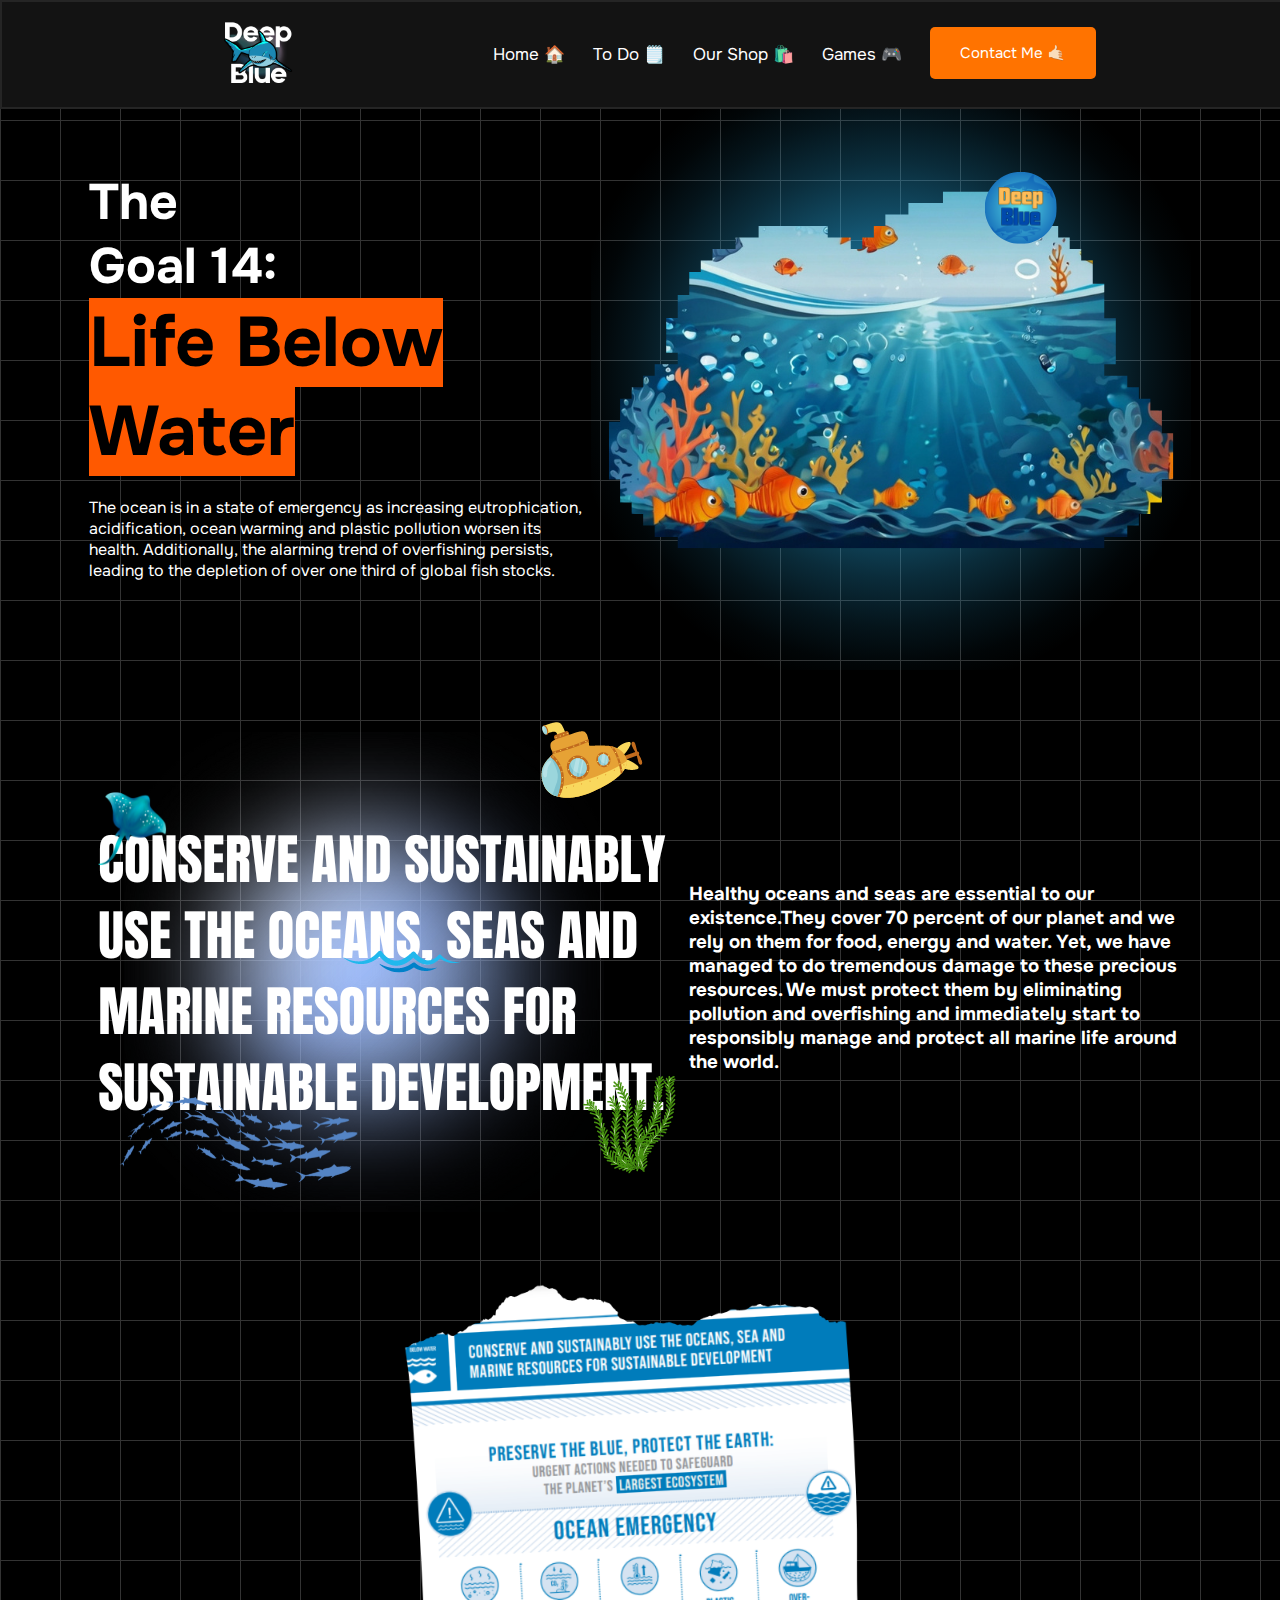
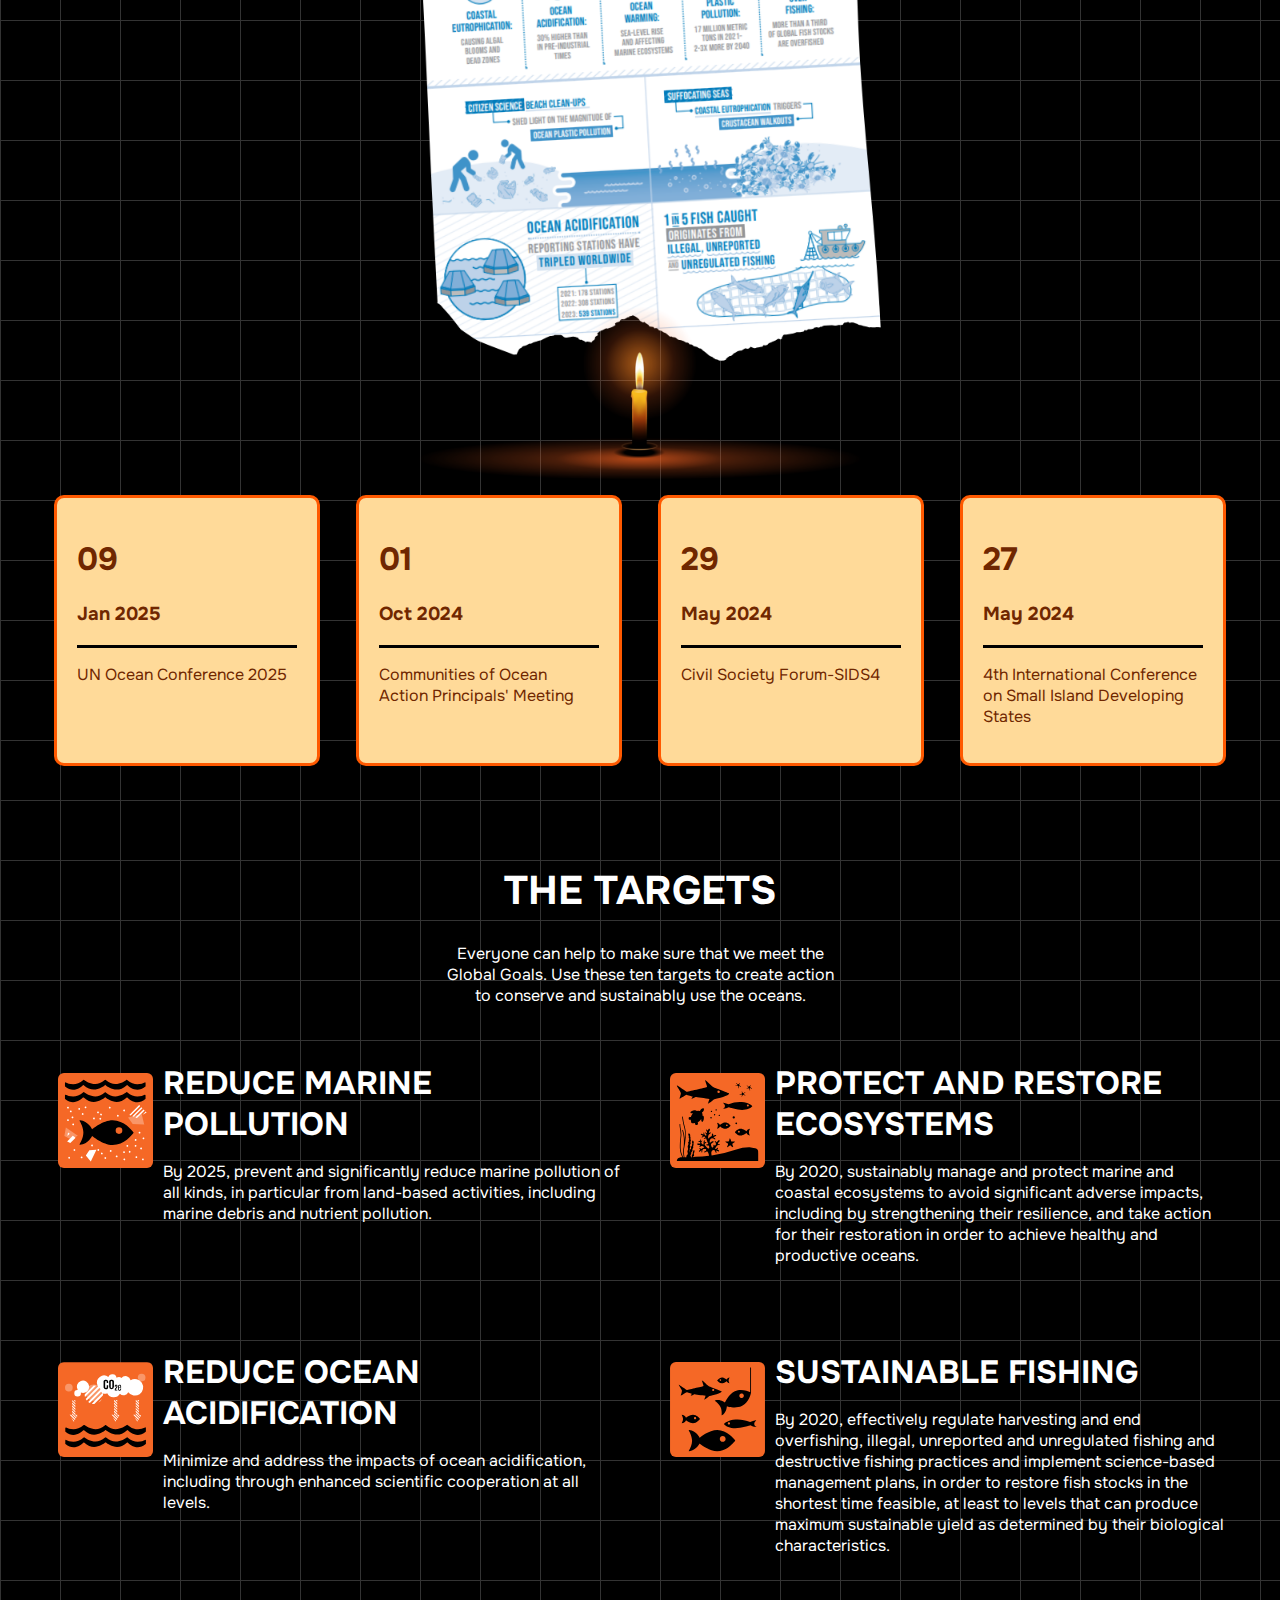
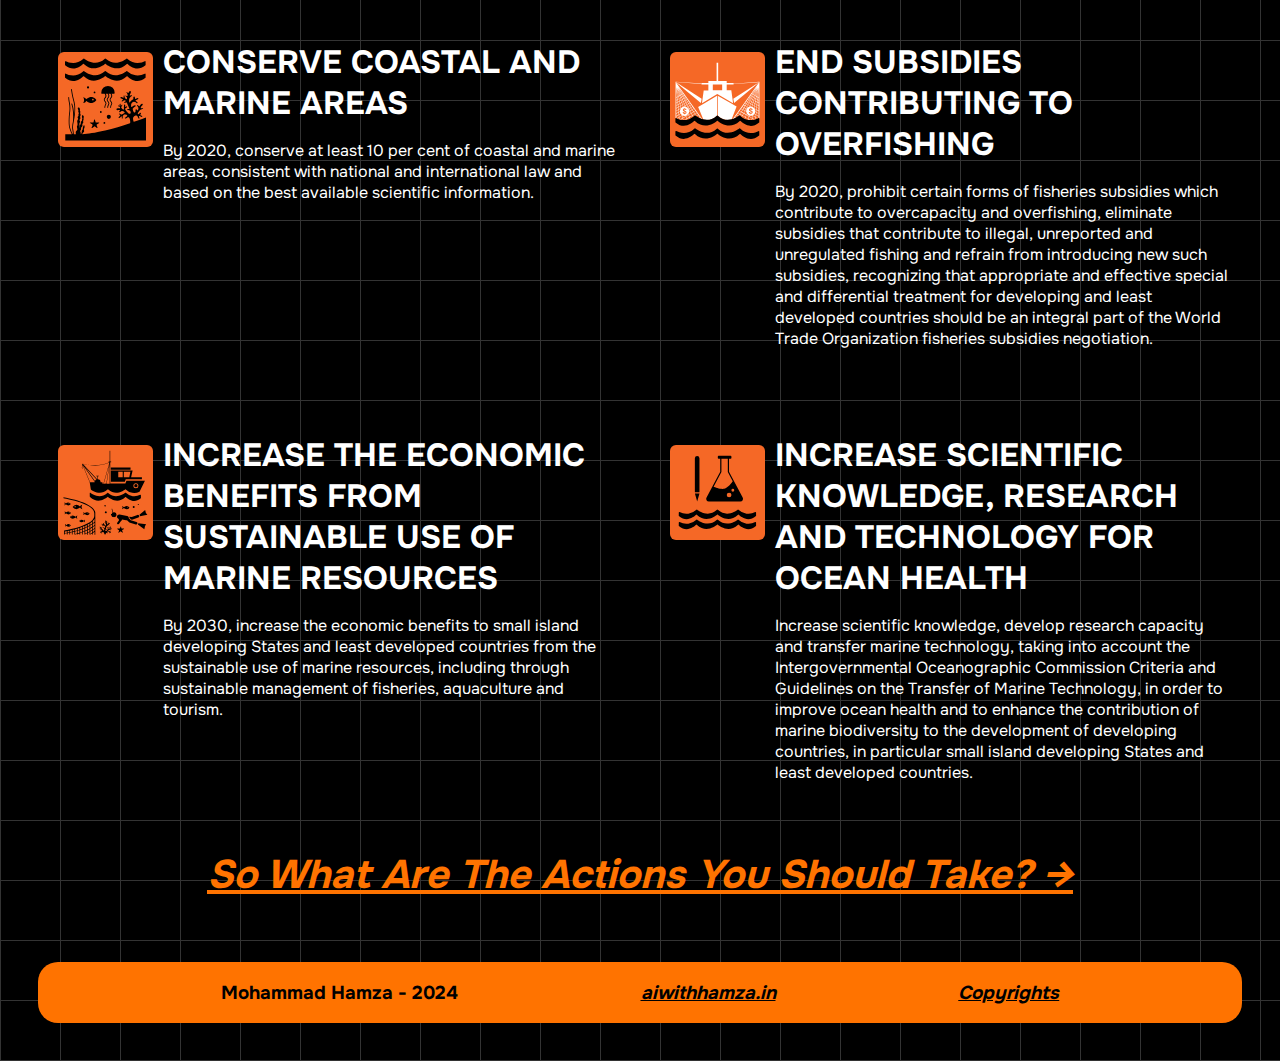
<file: index.html>
<!DOCTYPE html>
<html>

<head>
        <meta charset="utf-8">
        <meta name="viewport" content="width=device-width">
        <title>Deep Blue</title>
        <link href="style.css" rel="stylesheet" type="text/css" />
        <link rel="preconnect" href="https://fonts.googleapis.com">
        <link rel="preconnect" href="https://fonts.gstatic.com" crossorigin>
        <link rel="preconnect" href="https://fonts.googleapis.com">
<link rel="preconnect" href="https://fonts.gstatic.com" crossorigin>
<link href="https://fonts.googleapis.com/css2?family=Onest:wght@100..900&family=Poppins:ital,wght@0,100;0,200;0,300;0,400;0,500;0,600;0,700;0,800;0,900;1,100;1,200;1,300;1,400;1,500;1,600;1,700;1,800;1,900&display=swap" rel="stylesheet">
</head>

<body>
        

        <div id="cursor"></div>

        <center>
                <nav>
                        <div class="nav_logo">
                                <img src="logo.png" alt="Deep-Blue Logo">
                        </div>
                        <div class="nav_links">
                                <a target="_blank" href="index.html" style="color: white; text-decoration: none;">
                                        <p>Home 🏠</p>
                                </a>
                                <a target="_blank" href="action.html" style="color: white; text-decoration: none;">
                                        <p>To Do 🗒️</p>
                                        <a tar href="https://deep-blue-sea.printify.me/"
                                                style="color: white; text-decoration: none;">
                                                <p>Our Shop 🛍️</p>
                                        </a>
                                        <a tar href="game.html" style="color: white; text-decoration: none;">
                                                <p>Games 🎮</p>
                                        </a>
                                        <a tar href="contact.html"><button class="contact-me-button"
                                                        style="color: white; text-decoration: none;">Contact Me
                                                        🤙🏻</button></a>
                        </div>
                </nav>
        </center>
        <br><br>

        <center>
                <div class="hero">
                        <div class="hero-text">
                                <h1>
                                        <span style="font-size: 50px;">The <br>Goal 14:</span> <br><span
                                                style="font-size: 70px;background-color:rgb(255, 89, 0);color:black;">Life
                                                Below Water</span>
                                </h1>
                                <p>The ocean is in a state of emergency as increasing eutrophication, acidification,
                                        ocean warming and plastic pollution worsen its health. Additionally, the
                                        alarming trend of overfishing persists, leading to the depletion of over one
                                        third of global fish stocks.
                                </p>
                        </div>

                        <div class="hero-img">
                                <img src="hero.png" alt="Hero Image">
                        </div>
                </div>

                
                <div class="hero">
                        <div class="hero-img2">
                                <img src="hero-2.png" alt="Hero Image">
                        </div>
                        <div class="hero-text">


                                <h3>Healthy oceans and seas are essential to our existence.They cover 70 percent of our
                                        planet and we rely on them for food, energy and water. Yet, we have managed to
                                        do tremendous damage to these precious resources. We must protect them by
                                        eliminating pollution and overfishing and immediately start to responsibly
                                        manage and protect all marine life around the world.


                                </h3>
                        </div>
                </div>
                <img src="save-the-ocean-post.png" class="save-the-ocean-post" style="height:800px;">
        </center>
        <div class="card-wrap">
                <div class="card-1">
                        <h1>09</h1>
                        <h3> Jan 2025</h3>
                        <hr style="background-color: black;border: 0px;height: 3px;">
                        <p>UN Ocean Conference 2025</p>
                </div>
                <div class="card-2">
                        <h1>01 </h1>
                        <h3> Oct 2024</h3>
                        <hr style="background-color: black;border: 0px;height: 3px;">
                        <p>Communities of Ocean Action Principals' Meeting </p>
                </div>
                <div class="card-3">
                        <h1>29 </h1>
                        <h3> May 2024</h3>
                        <hr style="background-color: black;border: 0px;height: 3px;">
                        <p>Civil Society Forum-SIDS4</p>
                </div>
                <div class="card-4">
                        <h1>27 </h1>
                        <h3> May 2024</h3>
                        <hr style="background-color: black;border: 0px;height: 3px;">
                        <p>4th International Conference on Small Island Developing States</p>
                </div>
        </div>
        <br>
        <br><br>
        <center>
                <h1 style="color:rgb(255, 255, 255);font-size: 40px;">THE TARGETS</h1>
                <p style="color:white;width: 400px;">Everyone can help to make sure that we meet the Global Goals. Use
                        these ten targets to create action to conserve and sustainably use the oceans.</p>
        </center>
        <br>
        <div class="target-card-wrap">
                <div class="target-card-wrap-c">
                        <div class="targets target-1">
                                <img src="REDUCE MARINE POLLUTION.svg">
                                <div>
                                        <h1>REDUCE MARINE POLLUTION</h1>
                                        <p>By 2025, prevent and significantly reduce marine pollution of all kinds, in
                                                particular from land-based activities, including marine debris and
                                                nutrient pollution.</p>
                                </div>
                        </div>
                        <div class="targets target-2">
                                <img src="PROTECT AND RESTORE ECOSYSTEMS.svg">
                                <div>
                                        <h1>PROTECT AND RESTORE ECOSYSTEMS</h1>
                                        <p>By 2020, sustainably manage and protect marine and coastal ecosystems to
                                                avoid significant adverse impacts, including by strengthening their
                                                resilience, and take action for their restoration in order to achieve
                                                healthy and productive oceans. </p>
                                </div>
                        </div>
                </div>
                <div class="target-card-wrap-c">
                        <div class="targets target-1">
                                <img src="REDUCE OCEAN ACIDIFICATION.svg">
                                <div>
                                        <h1>REDUCE OCEAN ACIDIFICATION</h1>
                                        <p>Minimize and address the impacts of ocean acidification, including through
                                                enhanced scientific cooperation at all levels.</p>
                                </div>
                        </div>
                        <div class="targets target-2">
                                <img src="SUSTAINABLE FISHING.svg">
                                <div>
                                        <h1>SUSTAINABLE FISHING</h1>
                                        <p>By 2020, effectively regulate harvesting and end overfishing, illegal,
                                                unreported and unregulated fishing and destructive fishing practices and
                                                implement science-based management plans, in order to restore fish
                                                stocks in the shortest time feasible, at least to levels that can
                                                produce maximum sustainable yield as determined by their biological
                                                characteristics.</p>
                                </div>
                        </div>
                </div>
                <div class="target-card-wrap-c">
                        <div class="targets target-1">
                                <img src="CONSERVE COASTAL AND MARINE AREAS.svg">
                                <div>
                                        <h1>CONSERVE COASTAL AND MARINE AREAS</h1>
                                        <p>By 2020, conserve at least 10 per cent of coastal and marine areas,
                                                consistent with national and international law and based on the best
                                                available scientific information.</p>
                                </div>
                        </div>
                        <div class="targets target-2">
                                <img src="END SUBSIDIES CONTRIBUTING TO OVERFISHING.svg">
                                <div>
                                        <h1>END SUBSIDIES CONTRIBUTING TO OVERFISHING</h1>
                                        <p>By 2020, prohibit certain forms of fisheries subsidies which contribute to
                                                overcapacity and overfishing, eliminate subsidies that contribute to
                                                illegal, unreported and unregulated fishing and refrain from introducing
                                                new such subsidies, recognizing that appropriate and effective special
                                                and differential treatment for developing and least developed countries
                                                should be an integral part of the World Trade Organization fisheries
                                                subsidies negotiation.</p>
                                </div>
                        </div>
                </div>
                <div class="target-card-wrap-c">
                        <div class="targets target-1">
                                <img src="INCREASE THE ECONOMIC BENEFITS FROM SUSTAINABLE USE OF MARINE RESOURCES.svg">
                                <div>
                                        <h1>INCREASE THE ECONOMIC BENEFITS FROM SUSTAINABLE USE OF MARINE RESOURCES</h1>
                                        <p>By 2030, increase the economic benefits to small island developing States and
                                                least developed countries from the sustainable use of marine resources,
                                                including through sustainable management of fisheries, aquaculture and
                                                tourism.</p>
                                </div>
                        </div>
                        <div class="targets target-2">
                                <img src="INCREASE SCIENTIFIC KNOWLEDGE, RESEARCH AND TECHNOLOGY FOR OCEAN HEALTH.svg">
                                <div>
                                        <h1>INCREASE SCIENTIFIC KNOWLEDGE, RESEARCH AND TECHNOLOGY FOR OCEAN HEALTH</h1>
                                        <p>Increase scientific knowledge, develop research capacity and transfer marine
                                                technology, taking into account the Intergovernmental Oceanographic
                                                Commission Criteria and Guidelines on the Transfer of Marine Technology,
                                                in order to improve ocean health and to enhance the contribution of
                                                marine biodiversity to the development of developing countries, in
                                                particular small island developing States and least developed countries.
                                        </p>
                                </div>
                        </div>
                </div>
        </div>

        
                                <a href="action.html" style="font-size: 20px;color:#ff7300;text-align: center;"><h1><i>So What Are The Actions You Should Take? →</i></h1></a>

                                <br>
                        <footer>

                                <h3>Mohammad Hamza - 2024</h3>
                                <a href="https://aiwithhamza.in">
                                        <h3><i>aiwithhamza.in</i></h3>
                                </a>
                                <a href="copyright.html">
                                        <h3><i>Copyrights</i></h3>
                                </a>
                        </footer>
<center>
                        <div id="loader-overlay">
                                <div class="loader"></div>
                                <div id="loader-text">Loading...
                                        <br>
                                        <p style="color: rgb(255, 92, 92);font-size: 10px;">This Website Might Take Time To Load As It has a lot of High Quality Components</p>
                                        
                                </div>
                                
                        </div>

                        <script>
                                
                                // JavaScript for loader functionality
                                document.onreadystatechange = function () {
                                        if (document.readyState !== "complete") {
                                                document.getElementById("loader-overlay").style.display = "block";
                                        } else {
                                                document.getElementById("loader-overlay").style.display = "none";
                                        }
                                };



                                const cursor = document.querySelector("#cursor");

                                document.addEventListener("mousemove", (e) => {
                                        cursor.style.left = e.clientX + "px";
                                        cursor.style.top = e.clientY + "px";
                                });

                        </script>

</body>

</html>
</file>
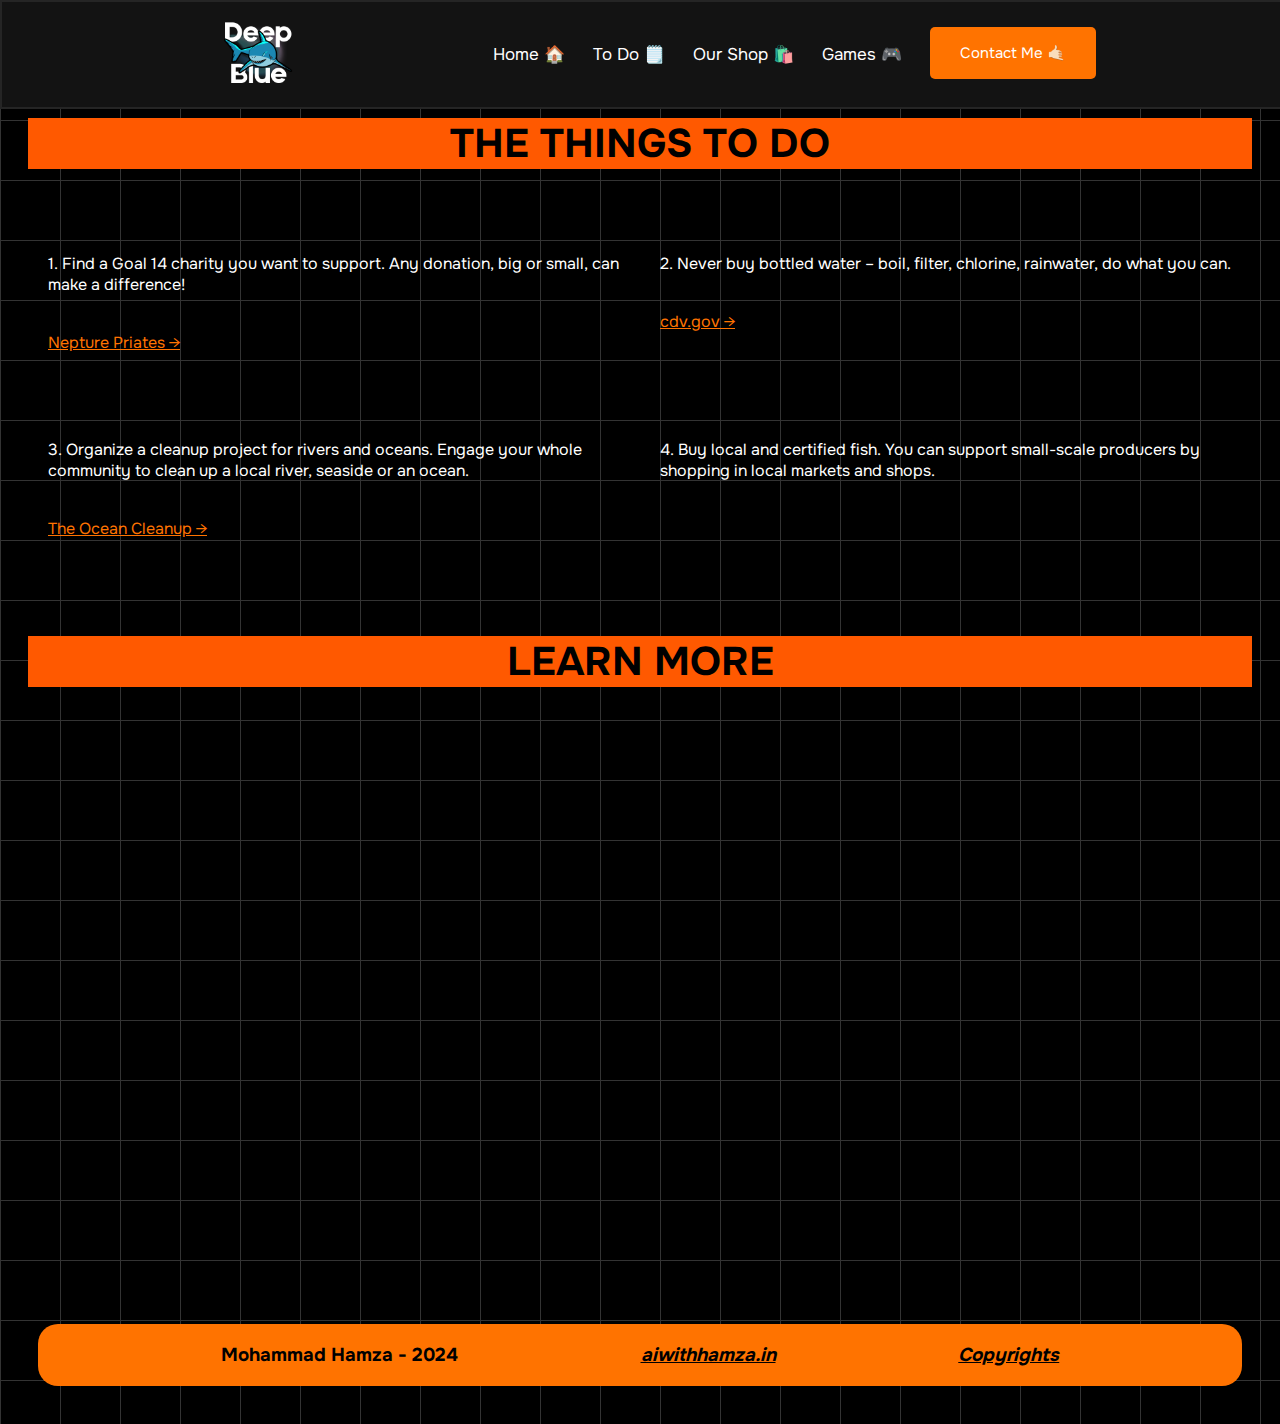
<file: action.html>
<!DOCTYPE html>
<html>

<head>
        <meta charset="utf-8">
        <meta name="viewport" content="width=device-width">
        <title>Deep Blue</title>
        <link href="style.css" rel="stylesheet" type="text/css" />
        <link rel="preconnect" href="https://fonts.googleapis.com">
        <link rel="preconnect" href="https://fonts.gstatic.com" crossorigin>
        <link rel="preconnect" href="https://fonts.googleapis.com">
<link rel="preconnect" href="https://fonts.gstatic.com" crossorigin>
<link href="https://fonts.googleapis.com/css2?family=Onest:wght@100..900&family=Poppins:ital,wght@0,100;0,200;0,300;0,400;0,500;0,600;0,700;0,800;0,900;1,100;1,200;1,300;1,400;1,500;1,600;1,700;1,800;1,900&display=swap" rel="stylesheet">
</head>

<body>

        <div id="cursor"></div>
        <center>
                <nav>
                        <div class="nav_logo">
                                <img src="logo.png" alt="Deep-Blue Logo">
                        </div>
                        <div class="nav_links">
                                <a target="_blank" href="index.html" style="color: white; text-decoration: none;">
                                        <p>Home 🏠</p>
                                </a>
                                <a target="_blank" href="action.html" style="color: white; text-decoration: none;">
                                        <p>To Do 🗒️</p>
                                        <a tar href="https://deep-blue-sea.printify.me/"
                                                style="color: white; text-decoration: none;">
                                                <p>Our Shop 🛍️</p>
                                        </a>
                                        <a tar href="game.html" style="color: white; text-decoration: none;">
                                                <p>Games 🎮</p>
                                        </a>
                                        <a tar href="contact.html"><button class="contact-me-button"
                                                        style="color: white; text-decoration: none;">Contact Me
                                                        🤙🏻</button></a>
                        </div>
                </nav>
        </center>
        <br><br><br>
        
                <center>
                        <h1 style="background-color:rgb(255, 89, 0);color:black;font-size: 40px;width: auto;">THE THINGS TO DO
                        </h1>
        
                </center>
                <br>
                <div class="target-card-wrap">
                        <div class="target-card-wrap-c">
                                <div class="targets target-1">
                                        <div>
                                                <p>1. Find a Goal 14 charity you want to support. Any donation, big or small,
                                                        can make a difference!</p>
                                                        
                                                        <br>
        <a href="https://www.neptunespirates.org/" style="color: #ff7300;" target="_blank">Nepture Priates →</a>
                                        </div>
                                </div>
                                <div class="targets target-2">
                                        <div>
                                                <p>2. Never buy bottled water – boil, filter, chlorine, rainwater, do what you
                                                        can.
                                                </p>
                                                <br>
        <a href="https://www.cdc.gov/healthywater/emergency/making-water-safe.html" style="color: #ff7300;" target="_blank">cdv.gov →</a>
                                        </div>
                                </div>
                        </div>
                        <div class="target-card-wrap-c">
                                <div class="targets target-1">
                                        <div>
                                                <p>3. Organize a cleanup project for rivers and oceans. Engage your whole
                                                        community to clean up a local river, seaside or an ocean.
                                                </p>
                                                <br>
        <a href="https://theoceancleanup.com/" style="color: #ff7300;" target="_blank">The Ocean Cleanup →</a>
                                        </div>
                                </div>
                                <div class="targets target-2">
                                        <div>
                                                <p>4. Buy local and certified fish. You can support small-scale producers by
                                                        shopping in local markets and shops.
                                                </p>
                                                <br>
        
                                        </div>
                                </div>
                        </div>
<br>

<center>
        <h1 style="background-color:rgb(255, 89, 0);color:black;font-size: 40px;width: auto;">LEARN MORE
        </h1>
        <div style="display: flex;justify-content: space-evenly;">
                <iframe allowfullscreen="allowfullscreen" scrolling="no" class="fp-iframe" src="https://heyzine.com/flip-book/f21db0bcfc.html" style="border: 0px; width: 373px; height: 600px;"></iframe>
                <iframe allowfullscreen="allowfullscreen" scrolling="no" class="fp-iframe" src="https://heyzine.com/flip-book/85f1d2b838.html" style="border: 0px; width: 381px; height: 600px;"></iframe>
                <iframe allowfullscreen="allowfullscreen" scrolling="no" class="fp-iframe" src="https://heyzine.com/flip-book/e96e625955.html" style="border: 0px; width: 389px; height: 600px;"></iframe>
        </div>
                        <footer>

                                <h3>Mohammad Hamza - 2024</h3>
                                <a href="https://aiwithhamza.in">
                                        <h3><i>aiwithhamza.in</i></h3>
                                </a>
                                <a href="copyright.html">
                                        <h3><i>Copyrights</i></h3>
                                </a>
                        </footer>

                        <div id="loader-overlay">
                                <div class="loader"></div>
                                <div id="loader-text">Loading...
                                        <br>
                                        <p style="color: rgb(255, 92, 92);font-size: 10px;">This Website Might Take Time To Load As It has a lot of High Quality Components</p>
                                </div>
                        </div>

                        <script>
                                // JavaScript for loader functionality
                                document.onreadystatechange = function () {
                                        if (document.readyState !== "complete") {
                                                document.getElementById("loader-overlay").style.display = "block";
                                        } else {
                                                document.getElementById("loader-overlay").style.display = "none";
                                        }
                                };



                                const cursor = document.querySelector("#cursor");

                                document.addEventListener("mousemove", (e) => {
                                        cursor.style.left = e.clientX + "px";
                                        cursor.style.top = e.clientY + "px";
                                });

                        </script>

</body>

</html>
</file>
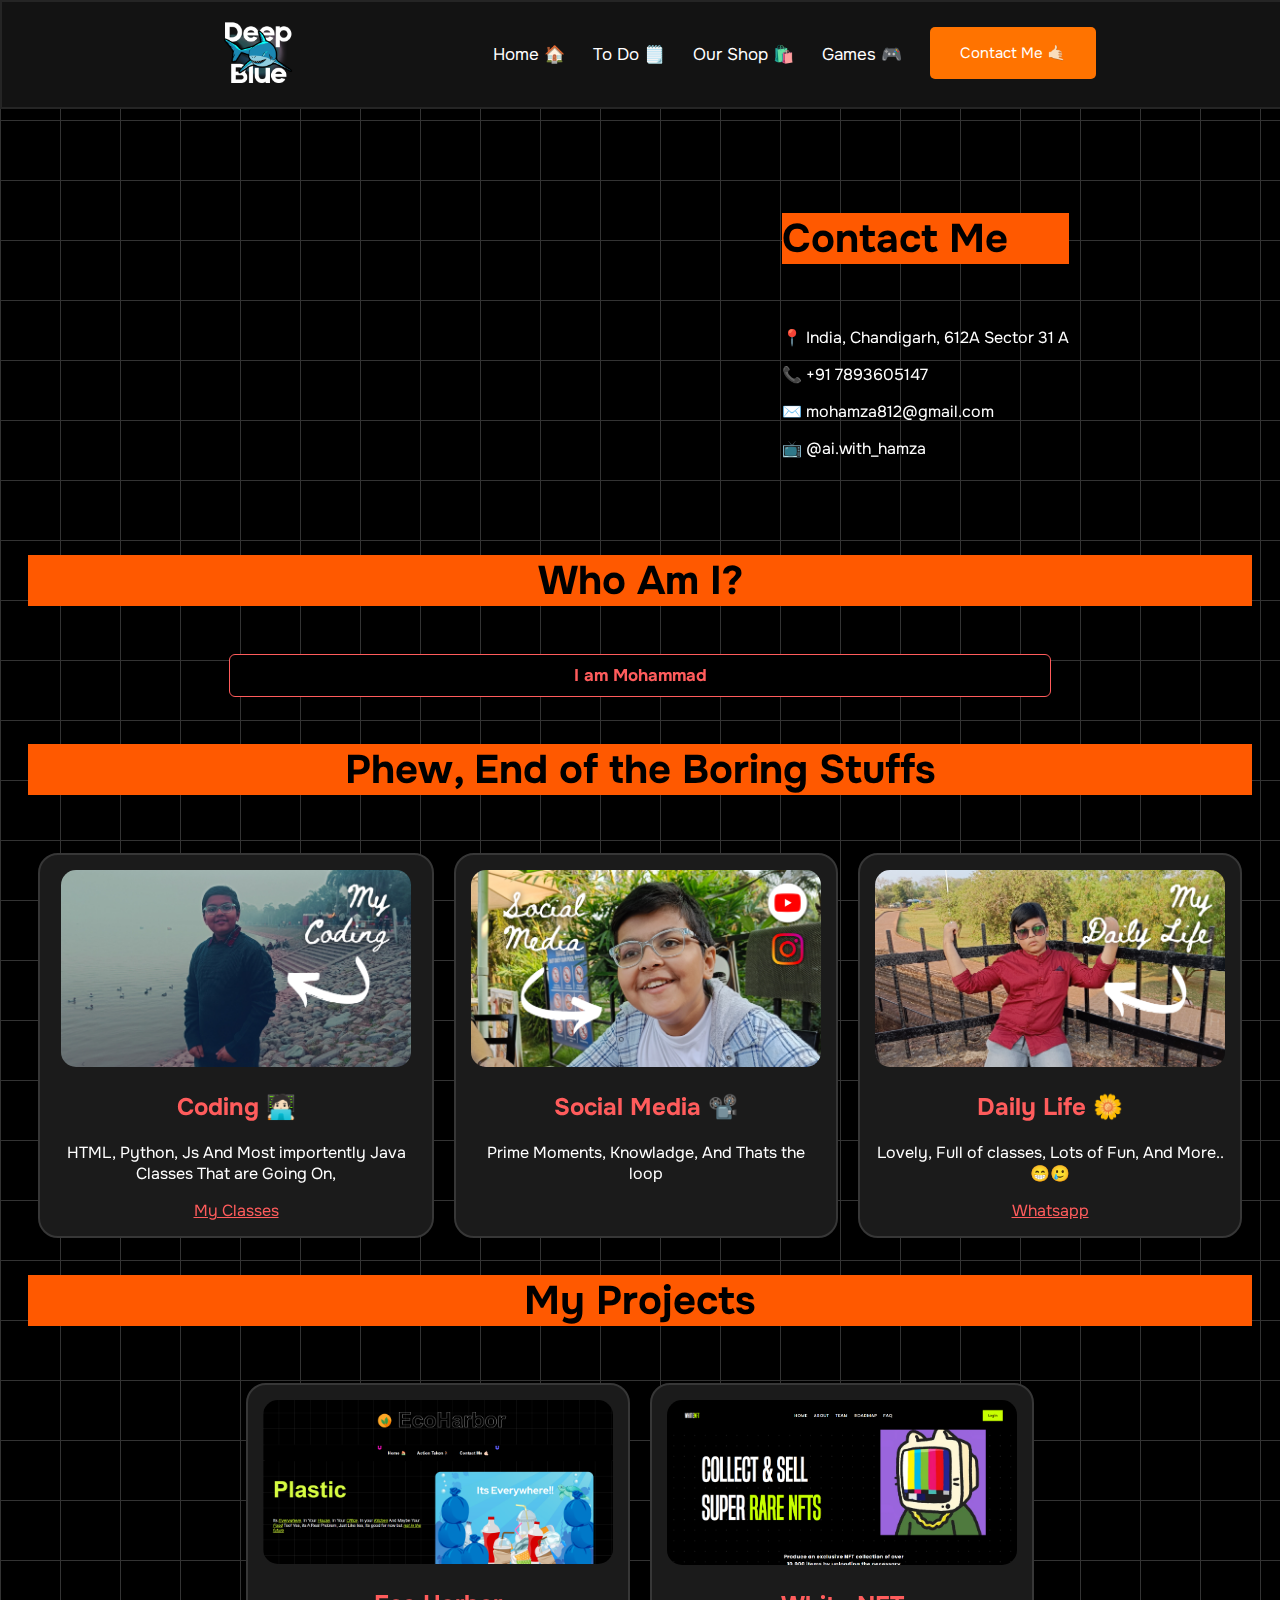
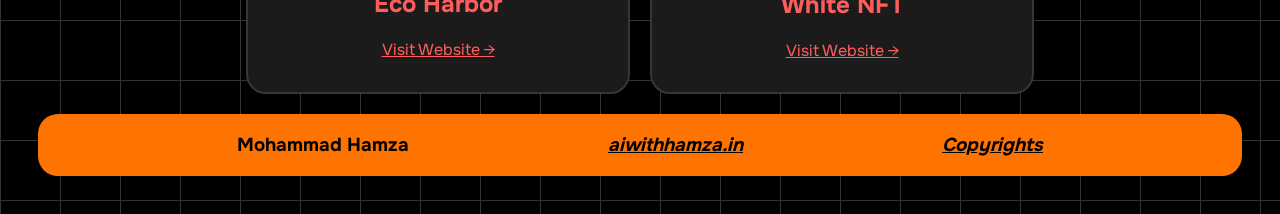
<file: contact.html>
<!DOCTYPE html>
<html>

<head>
        <meta charset="utf-8">
        <meta name="viewport" content="width=device-width">
        <title>Deep Blue</title>
        <link href="style.css" rel="stylesheet" type="text/css" />
        <link rel="preconnect" href="https://fonts.googleapis.com">
        <link rel="preconnect" href="https://fonts.gstatic.com" crossorigin>
        <link rel="preconnect" href="https://fonts.googleapis.com">
<link rel="preconnect" href="https://fonts.gstatic.com" crossorigin>
<link href="https://fonts.googleapis.com/css2?family=Onest:wght@100..900&family=Poppins:ital,wght@0,100;0,200;0,300;0,400;0,500;0,600;0,700;0,800;0,900;1,100;1,200;1,300;1,400;1,500;1,600;1,700;1,800;1,900&display=swap" rel="stylesheet">
</head>

<body>
        <div id="cursor"></div>

        <center>
                <nav>
                        <div class="nav_logo">
                                <img src="logo.png" alt="Deep-Blue Logo">
                        </div>
                        <div class="nav_links">
                                <a target="_blank" href="index.html" style="color: white; text-decoration: none;">
                                        <p>Home 🏠</p>
                                </a>
                                <a target="_blank" href="action.html" style="color: white; text-decoration: none;">
                                        <p>To Do 🗒️</p>
                                        <a tar href="https://deep-blue-sea.printify.me/"
                                                style="color: white; text-decoration: none;">
                                                <p>Our Shop 🛍️</p>
                                        </a>
                                        <a tar href="game.html" style="color: white; text-decoration: none;">
                                                <p>Games 🎮</p>
                                        </a>
                                        <a tar href="contact.html"><button class="contact-me-button"
                                                        style="color: white; text-decoration: none;">Contact Me
                                                        🤙🏻</button></a>
                        </div>
                </nav>
                <br><br><br><br><br>

                <div class="contact-me-div-wrapper">
                        <div class="gmap">
                                <div class="mapouter">
                                        <div class="gmap_canvas"><iframe class="gmap_iframe" width="500px"
                                                        height="360px" style="border-radius:10px;" frameborder="0"
                                                        scrolling="no" marginheight="0" marginwidth="0"
                                                        src="https://maps.google.com/maps?width=600&amp;height=600&amp;hl=en&amp;q=Chandigarh, 31 A, 612A&amp;t=&amp;z=16&amp;ie=UTF8&amp;iwloc=B&amp;output=embed"></iframe>
                                        </div>
                                </div>
                        </div>
                        <div class="contact">
                                <h1 style="background-color:rgb(255, 89, 0);color:black;font-size: 40px;width: auto;">
                                        Contact Me</h1>
                                <br>
                                <p>📍 India, Chandigarh, 612A Sector 31 A</p>
                                <p>📞 +91 7893605147</p>
                                <p>✉️ mohamza812@gmail.com</p>
                                <p>📺 @ai.with_hamza</p>

                        </div>
                </div>
                <h1 style="background-color:rgb(255, 89, 0);color:black;font-size: 40px;width: auto;">Who Am I?</h1><br>
    <div id="typing-text" class="text">
    </div>
    <br>

   <h1 style="background-color:rgb(255, 89, 0);color:black;font-size: 40px;width: auto;">Phew, End of the Boring Stuffs</h1>
   <br>
    <div class="about-me-section">
        <div class="about-me-flex">
            <div class="about-me-card">
                <img src="coding.png" alt="Coding" class="about-me-card-image">
                <h2 style="color: rgb(255, 92, 92)">Coding 🧑🏻‍💻</h2>
                <p>HTML, Python, Js And Most importently Java Classes That are Going On, </p>
                <a href="https://www.codingal.com/" class="links-a"><u>My Classes</u></a>
            </div>
            <div class="about-me-card">
                <img src="social media.png" alt="Social Media" class="about-me-card-image">
                <h2 style="color: rgb(255, 92, 92)">Social Media 📽️</h2>
                <p>Prime Moments, Knowladge, And Thats the loop</p>
                <a href="https://www.youtube.com/@ai.with_hamza/">
                    <i class="fa fa-youtube-play" id="icon-to-click-social-media"></i>
                </a>

                <a href="https://www.facebook.com/YoungPathfinder/">
                    <i class="fa fa-facebook-square" id="icon-to-click-social-media"></i>
                </a>

                <a href="https://www.instagram.com/youngcoder_hamza/">
                    <i class="fa fa-instagram" id="icon-to-click-social-media"></i>
                </a>
            </div>
            <div class="about-me-card">
                <img src="Daily Life.png" alt="Daily Life" class="about-me-card-image">
                <h2 style="color: rgb(255, 92, 92);">Daily Life 🌼</h2>
                <p>Lovely, Full of classes, Lots of Fun, And More.. 😁🥲</p>
                <a href="https://wa.me/917893605147" class="links-a"><u>Whatsapp</u></a>
            </div>
        </div>
    </div>

    <h1 style="background-color:rgb(255, 89, 0);color:black;font-size: 40px;width: auto;">My Projects</h1>
    <br>

    <div class="about-me-section">
        <div class="about-me-flex">
    <div class="about-me-card-projects">
        <img src="eco-harbor.png" alt="ecoharbor" class="about-me-card-image">
                <h2 style="color: rgb(255, 92, 92);">Eco Harbor</h2>
                <a href="https://ecoharbor.netlify.app/" target="_blank" style="color: rgb(255, 92, 92);"><p>Visit Website →</p></a>
    </div>
    <div class="about-me-card-projects">
        <img src="white-nft.png" alt="White NFT" class="about-me-card-image">
                <h2 style="color: rgb(255, 92, 92);">White NFT</h2>
                <a href="https://white-nft.netlify.app/" target="_blank" style="color: rgb(255, 92, 92);"><p>Visit Website →</p></a>
    </div>
</div>
</div>
                <center>
                        <footer>
                                <h3>Mohammad Hamza</h3>
                                <a href="https://aiwithhamza.in">
                                        <h3><i>aiwithhamza.in</i></h3>
                                </a>
                                <a href="copyright.html">
                                        <h3><i>Copyrights</i></h3>
                                </a>
                        </footer>
                        <div id="loader-overlay">
                                <div class="loader"></div>
                                <div id="loader-text">Loading...<br>
                                        <p style="color: rgb(255, 92, 92);font-size: 10px;">This Website Might Take Time To Load As It has a lot of High Quality Components</p>
                                </div>
                        </div>
                </center>
                <script>
                        // JavaScript for loader functionality
                        document.onreadystatechange = function () {
                                if (document.readyState !== "complete") {
                                        document.getElementById("loader-overlay").style.display = "block";
                                } else {
                                        document.getElementById("loader-overlay").style.display = "none";
                                }
                        };



                        const cursor = document.querySelector("#cursor");

                        document.addEventListener("mousemove", (e) => {
                                cursor.style.left = e.clientX + "px";
                                cursor.style.top = e.clientY + "px";
                        });
                        const text = "I am Mohammad Hamza, a Indian Kid who loves to code 🧑🏻‍💻, homeschooler 🏠🎒 who wants to become a coder when he grows up 📈, and a proud practicing Muslim 🕋. A Youtuber 📽️, a Kid With 13 Medals 🏅 in Olympiad And.. Finally The Coder of this Website 🕸️";

// Get the element where the text will be displayed
const typingTextElement = document.getElementById('typing-text');

// Function to simulate typing effect
function typeText() {
    let i = 0;
    const typingInterval = setInterval(() => {
        // Display characters one by one
        typingTextElement.textContent += text[i];
        i++;

        // Check if we have reached the end of the text
        if (i === text.length) {
            clearInterval(typingInterval);
        }
    }, 50); // You can adjust the typing speed by changing the interval (milliseconds)
}

// Call the function to start the typing effect
typeText();
                </script>
</body>

</html>
</file>
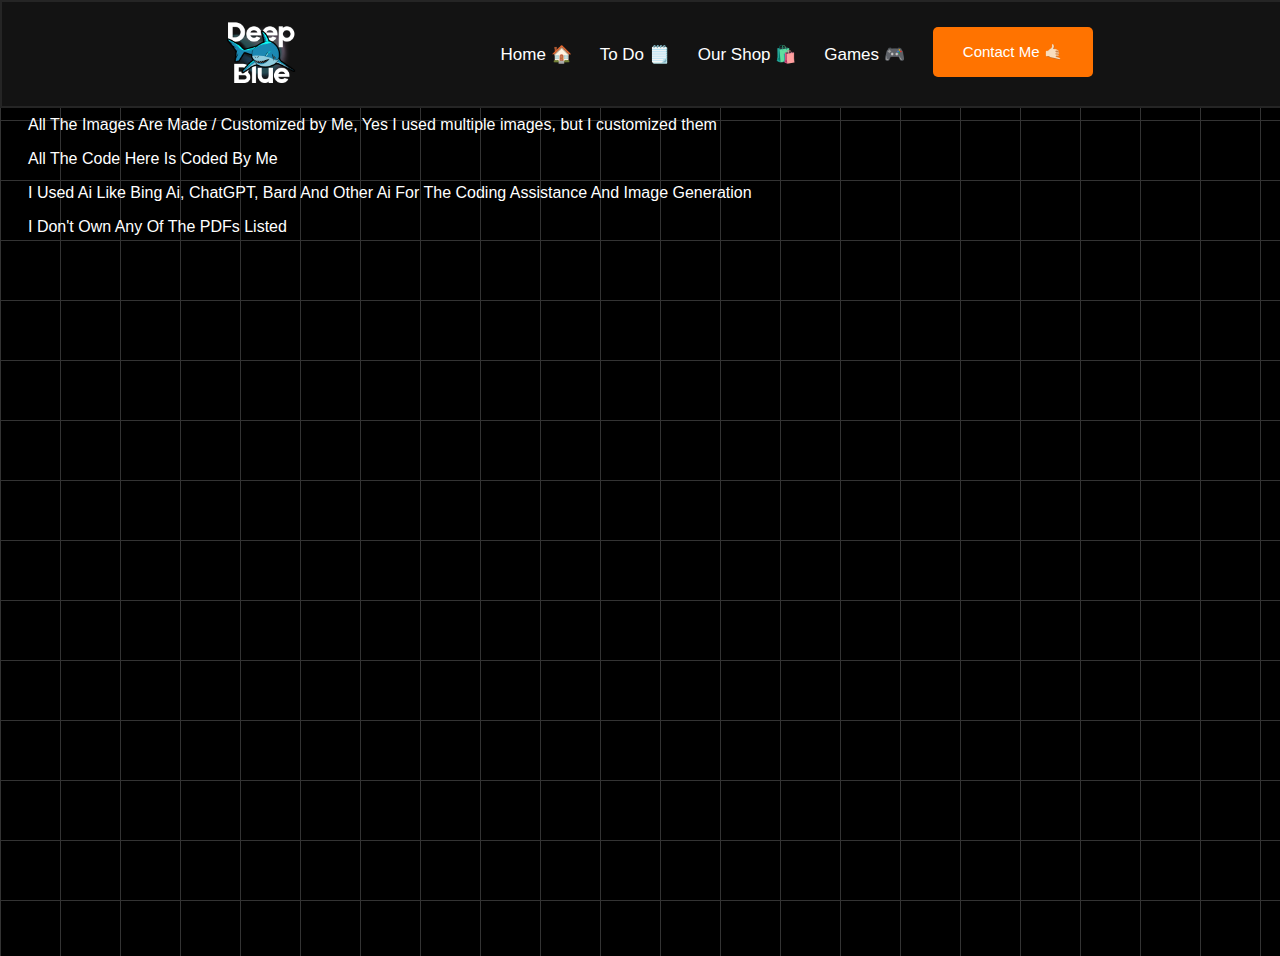
<file: copyright.html>
<!DOCTYPE html>
<html>

<head>
        <meta charset="utf-8">
        <meta name="viewport" content="width=device-width">
        <title>Deep Blue</title>
        <link href="style.css" rel="stylesheet" type="text/css" />
        <link rel="preconnect" href="https://fonts.googleapis.com">
        <link rel="preconnect" href="https://fonts.gstatic.com" crossorigin>
        <link href="https://fonts.googleapis.com/css2?family=Poppins:ital,wght@0,100;0,200;0,300;0,400;0,500;0,600;0,700;0,800;0,900;1,100;1,200;1,300;1,400;1,500;1,600;1,700;1,800;1,900&display=swap"
                rel="stylesheet">
        <style>
                body{
                        color: white;
                }
        </style>
</head>

<body>

        <div id="cursor"></div>

        <center>
                <nav>
                        <div class="nav_logo">
                                <img src="logo.png" alt="Deep-Blue Logo">
                        </div>
                        <div class="nav_links">
                                <a target="_blank" href="index.html" style="color: white; text-decoration: none;">
                                        <p>Home 🏠</p>
                                </a>
                                <a target="_blank" href="action.html" style="color: white; text-decoration: none;">
                                        <p>To Do 🗒️</p>
                                        <a tar href="https://deep-blue-sea.printify.me/"
                                                style="color: white; text-decoration: none;">
                                                <p>Our Shop 🛍️</p>
                                        </a>
                                        <a tar href="game.html" style="color: white; text-decoration: none;">
                                                <p>Games 🎮</p>
                                        </a>
                                        <a tar href="contact.html"><button class="contact-me-button"
                                                        style="color: white; text-decoration: none;">Contact Me
                                                        🤙🏻</button></a>
                        </div>
                </nav>
        </center>
        <br><br><br><br>

        <p>All The Images Are Made / Customized by Me, Yes I used multiple images, but I customized them</p>
        <p>All The Code Here Is Coded By Me</p>
        <p>I Used Ai Like Bing Ai, ChatGPT, Bard And Other Ai For The Coding Assistance And Image Generation</p>
        <p>I Don't Own Any Of The PDFs Listed</p>

                        <div id="loader-overlay">
                                <div class="loader"></div>
                                <div id="loader-text">Loading...
                                        <br>
                                        <p style="color: rgb(255, 92, 92);font-size: 10px;">This Website Might Take Time To Load As It has a lot of High Quality Components</p>
                                </div>
                        </div>

                        <script>
                                // JavaScript for loader functionality
                                document.onreadystatechange = function () {
                                        if (document.readyState !== "complete") {
                                                document.getElementById("loader-overlay").style.display = "block";
                                        } else {
                                                document.getElementById("loader-overlay").style.display = "none";
                                        }
                                };



                                const cursor = document.querySelector("#cursor");

                                document.addEventListener("mousemove", (e) => {
                                        cursor.style.left = e.clientX + "px";
                                        cursor.style.top = e.clientY + "px";
                                });

                        </script>

</body>

</html>
</file>
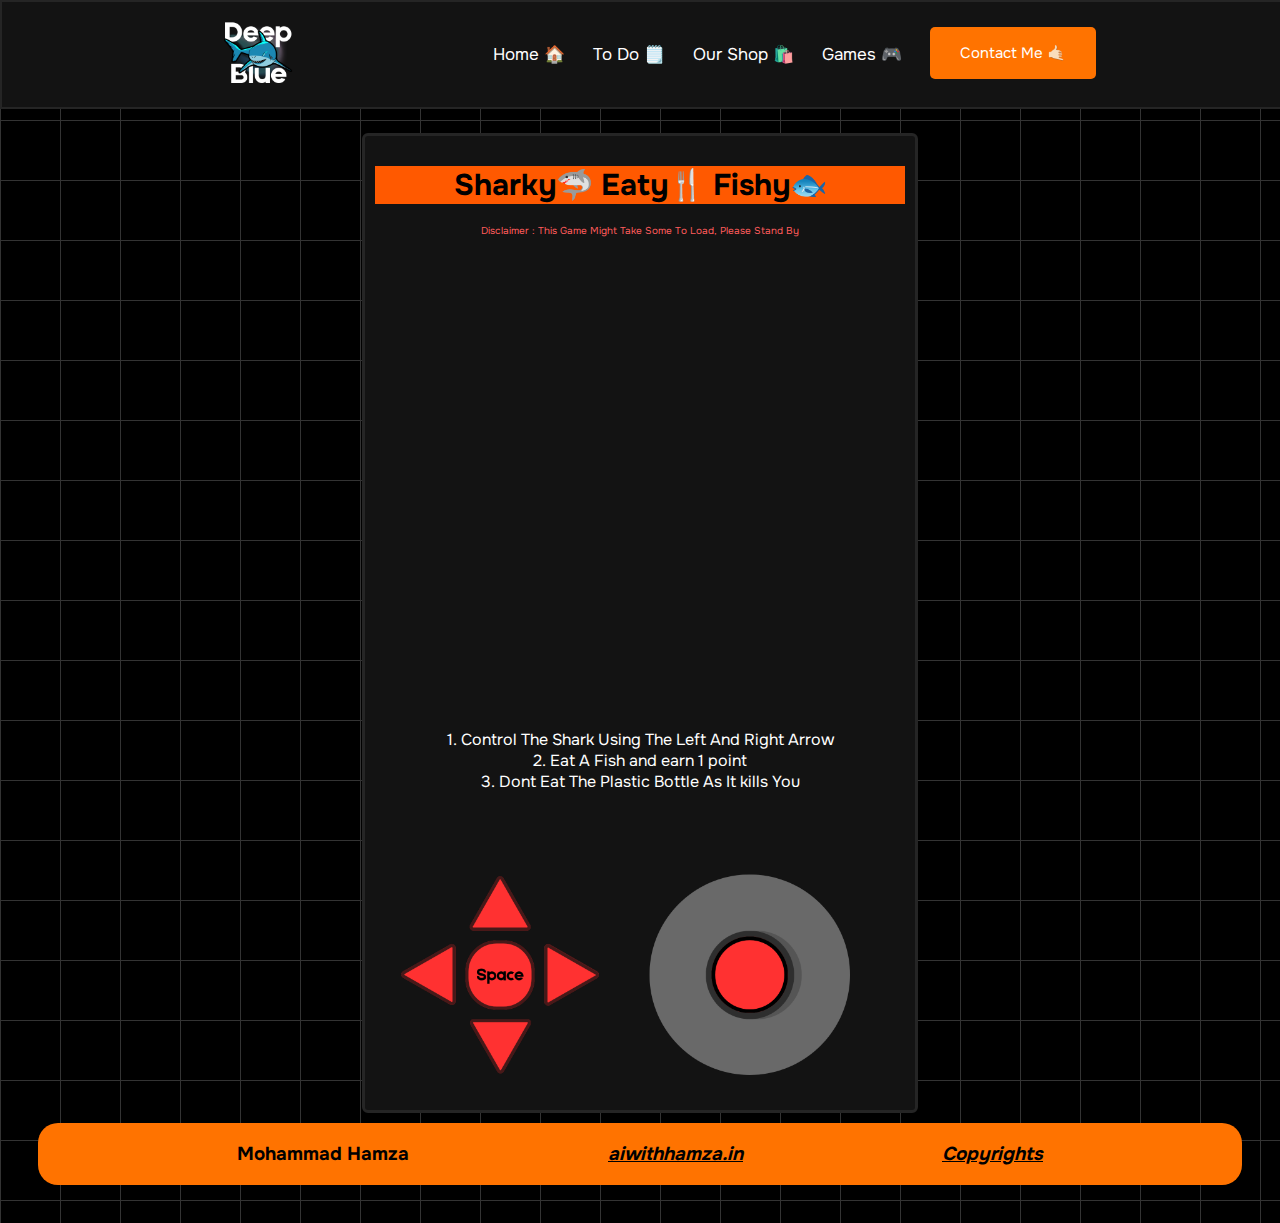
<file: game.html>
<!DOCTYPE html>
<html>

<head>
        <meta charset="utf-8">
        <meta name="viewport" content="width=device-width">
        <title>Deep Blue</title>
        <link href="style.css" rel="stylesheet" type="text/css" />
        <link rel="preconnect" href="https://fonts.googleapis.com">
        <link rel="preconnect" href="https://fonts.gstatic.com" crossorigin>
        <link rel="preconnect" href="https://fonts.googleapis.com">
<link rel="preconnect" href="https://fonts.gstatic.com" crossorigin>
<link href="https://fonts.googleapis.com/css2?family=Onest:wght@100..900&family=Poppins:ital,wght@0,100;0,200;0,300;0,400;0,500;0,600;0,700;0,800;0,900;1,100;1,200;1,300;1,400;1,500;1,600;1,700;1,800;1,900&display=swap" rel="stylesheet">
</head>

<body>
        <div id="cursor"></div>

        <center>
                <nav>
                        <div class="nav_logo">
                                <img src="logo.png" alt="Deep-Blue Logo">
                        </div>
                        <div class="nav_links">
                                <a target="_blank" href="index.html" style="color: white; text-decoration: none;">
                                        <p>Home 🏠</p>
                                </a>
                                <a target="_blank" href="action.html" style="color: white; text-decoration: none;">
                                        <p>To Do 🗒️</p>
                                        <a tar href="https://deep-blue-sea.printify.me/"
                                                style="color: white; text-decoration: none;">
                                                <p>Our Shop 🛍️</p>
                                        </a>
                                        <a tar href="game.html" style="color: white; text-decoration: none;">
                                                <p>Games 🎮</p>
                                        </a>
                                        <a tar href="contact.html"><button class="contact-me-button"
                                                        style="color: white; text-decoration: none;">Contact Me
                                                        🤙🏻</button></a>
                        </div>
                </nav>
                <br><br><br><br><br>

                <div class="game-screen"
                        style="max-width: 530px;background-color: rgb(19,19,19);border: 3px solid rgb(37,37,37);border-radius: 6px;padding: 10px;">
                        <H1 style="font-size: 30px;background-color:rgb(255, 89, 0);color:black;">Sharky🦈 Eaty🍴 Fishy🐟</H1>
                        <p style="color: rgb(255, 92, 92);font-size: 10px;">Disclaimer : This Game
                                Might Take Some To Load, Please Stand By</p>
                        <iframe src="https://scratch.mit.edu/projects/988390261/embed" allowtransparency="true"
                                width="520" height="440" frameborder="0" scrolling="no" allowfullscreen></iframe>
                        <br><br>
                        <p style="color: white;">1. Control The Shark Using The Left And Right Arrow<br>
                        2. Eat A Fish and earn 1 point<br>
                        3. Dont Eat The Plastic Bottle As It kills You
                                </p>
                        <br><br>
                        <div style="display: flex;">
                                <img src="control1.png" alt="control" style="width: 250px;">
                                <img src="control2.png" alt="control" style="width: 250px;">
                        </div>
                </div>
                <center>
                        <footer>
                                <h3>Mohammad Hamza</h3>
                                <a href="https://aiwithhamza.in">
                                        <h3><i>aiwithhamza.in</i></h3>
                                </a>
                                <a href="copyright.html">
                                        <h3><i>Copyrights</i></h3>
                                </a>
                        </footer>
                        <div id="loader-overlay">
                                <div class="loader"></div>
                                <div id="loader-text">Loading...
                                        <br>
                                        <p style="color: rgb(255, 92, 92);font-size: 10px;">This Website Might Take Time To Load As It has a lot of High Quality Components</p>
                                </div>
                        </div>
                </center>
                <script>
                        // JavaScript for loader functionality
                        document.onreadystatechange = function () {
                                if (document.readyState !== "complete") {
                                        document.getElementById("loader-overlay").style.display = "block";
                                } else {
                                        document.getElementById("loader-overlay").style.display = "none";
                                }
                        };



                        const cursor = document.querySelector("#cursor");

                        document.addEventListener("mousemove", (e) => {
                                cursor.style.left = e.clientX + "px";
                                cursor.style.top = e.clientY + "px";
                        });

                </script>
</body>

</html>
</file>
<file: style.css>
.nav_logo img {
        width: 80px;
        margin-left:10px;
}

@keyframes moveUpDown {
        0% {
            transform: translateY(0);
        }
        50% {
            transform: translateY(-20px); 
        }
        100% {
            transform: translateY(0);
        }
    }

nav {
        position: fixed;
        top: 0;
        left: 0;
        width: 100%;
        z-index: 1000;
        /* Ensure the navbar stays on top of other content */
        padding: 10px;
        background-color: rgb(19, 19, 19);
        border: 2px solid rgb(37, 37, 37);
        color: rgb(255, 255, 255);
        display: flex;
        justify-content: space-evenly;
        align-items: center;
}

body {
        min-height: 100vh;
        background: black;
        background-image: linear-gradient(to right, #333 1px, transparent 1px), linear-gradient(to bottom, #333 1px, transparent 1px);
        background-size: 60px 60px;
        font-family: "Onest", sans-serif;
        padding: 20px;

}

#cursor {
        position: fixed;
        width: 20px;
        height: 20px;
        border-radius: 50%;
        background-color: #fff;
        transition: 0.1s;
        transform: translate(-50%, -50%);
        z-index: 999;
        pointer-events: none;
        mix-blend-mode: difference;
}

.nav_links {
        display: flex;
        justify-content: space-evenly;
        width: auto;
        
}

.nav_links p {
        margin-right: 28px;
        font-size: 17px;
        font-family: "Onest", sans-serif;
}

.hero-img{
        animation: moveUpDown 6s ease-in-out infinite; 
}


.hero {
        display: flex;
        justify-content: space-evenly;
        color: white;
        align-items: center;
        width: 90%;
        text-align: left;
}

.card-wrap {
        display: flex;
        justify-content: space-evenly;
}

.card-1,
.card-2,
.card-3,
.card-4 {
        width: 220px;
        border: 3px solid rgb(255, 89, 0);
        border-radius: 10px;
        background-color: rgb(255, 218, 153);
        color: rgb(112, 39, 0);
        margin: 10px;
        padding: 20px;
        text-align: left;

}

.target-card-wrap {
        color: white;
}

.target-card-wrap-c {
        display: flex;
        margin-bottom: 30px;
}

.targets {
        color: white;
        display: flex;
        align-items: start;
        padding: 10px;
        width: 48%;
        margin: 10px;
}

.targets h1 {
        margin: 0px;
}

.targets img {
        margin: 10px;
        border-radius: 6px;
        filter: invert(100%);

}
.about-me-flex{
        display: flex;
        flex-direction: row;
        justify-content: center;
    }
    .about-me-card-image{
        max-width: 350px;
        border-radius: 15px;
    }

    .about-me-card{
        border-radius: 20px;
        border: 2px solid rgb(55, 55, 55);
        background-color: rgb(27, 27, 27);
        padding: 15px;
        margin: 10px;
        color: white;
        max-width: 400px;
    }
    .links-a{
        color: rgb(255, 92, 92);
        text-decoration: none;
    }
    .links-a:hover{
        font-weight: 700;
        font-style: italic;
        text-decoration: underline;
    }
    
    #typing-text {
        color: rgb(255, 92, 92);
        background-color: black;
        border:1px solid rgb(255, 92, 92) ;
        border-radius: 6px;
        width: 800px;
        padding: 10px;
        font-size: 17px;
        font-weight: 700;
    }

.contact-me-div-wrapper {
        display: flex;
        justify-content: space-evenly;
        color:white;
        border-radius:10px;
        align-items:center;
        padding:15px;
        max-width:1000px;
        
        text-align:left;
}
.save-the-ocean-post{
        animation: moveUpDown 6s ease-in-out infinite; 

}

/* Existing CSS styles */

#loader-overlay {
        position: fixed;
        top: 0;
        left: 0;
        width: 100%;
        height: 100%;
        background-color: rgba(0, 0, 0, 0.9);
        display: none;
        justify-content: center;
        align-items: center;
        z-index: 1000;
}



#loader-text {
        margin: 30px;
        color: #fff;
        font-family: "Onest", sans-serif;
}

.loader {
        border: 4px solid #f3f3f3;
        /* Light grey */
        border-top: 4px solid #3498db;
        /* Blue */
        border-radius: 50%;
        width: 50px;
        height: 50px;
        animation: spin 2s linear infinite;
        margin: 30px;

}

.contact-me-button{
        background-color: #ff7300;
        color: black;
        padding: 16px 30px;
        font-size: 15px;
        border: none;
        font-family: "Onest", sans-serif;
        border-radius: 5px;
        cursor: pointer;
}


footer{
        margin:10px;
        border-radius: 20px;
        border:none;
        color: black;
        background-color:#ff7300 ;
        display:flex;
        justify-content: space-evenly;
}

footer a{
        color:black;
}

.about-me-card-projects{
        border-radius: 20px;
        border: 2px solid rgb(55, 55, 55);
        background-color: rgb(27, 27, 27);
        padding: 15px;
        margin: 10px;
        color: white;
        max-width: 400px;
    }
</file>
